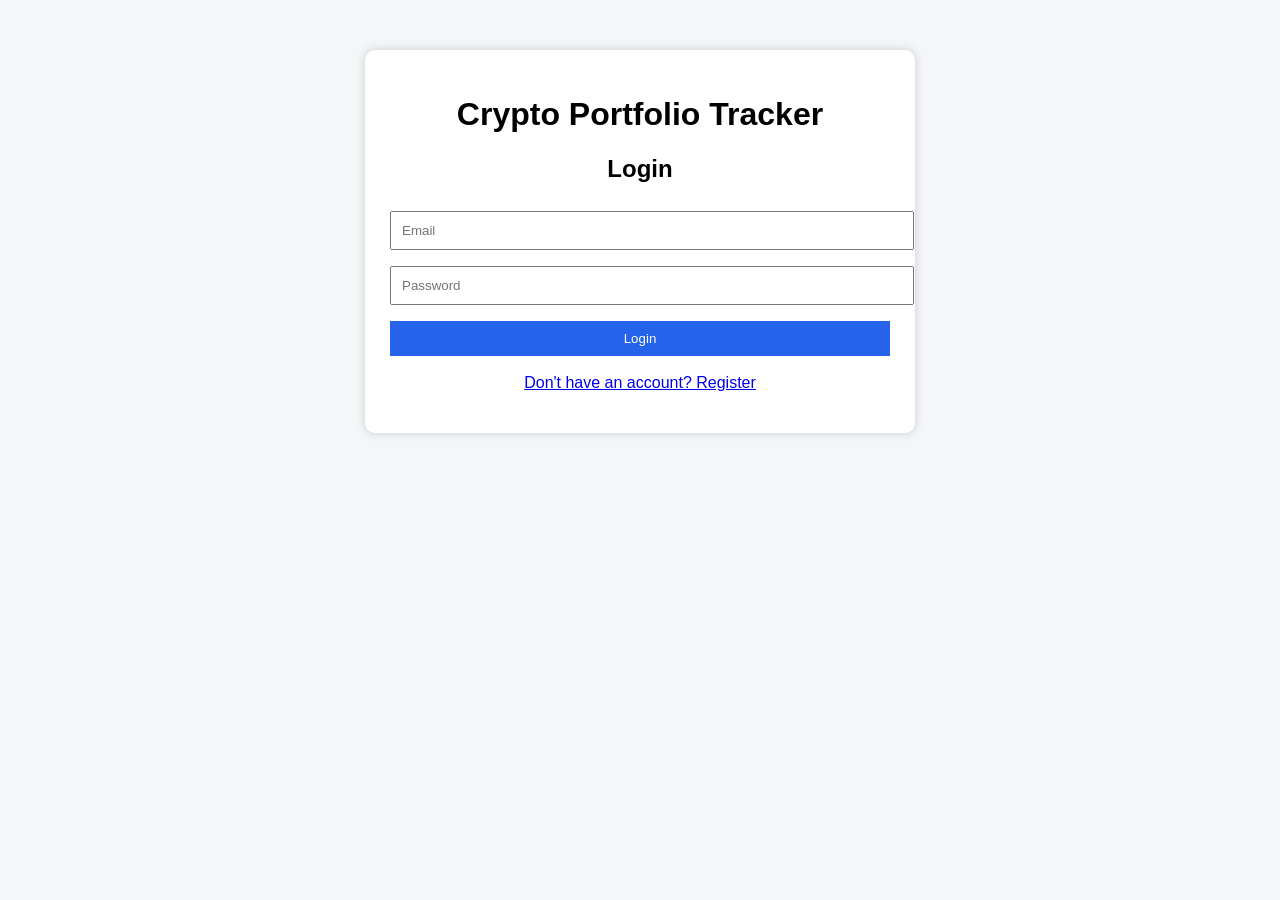
<file: portfolio/src/main/resources/static/index.html>
<!DOCTYPE html>
<html lang="en">
<head>
  <meta charset="UTF-8">
  <title>Login - Crypto Portfolio Tracker</title>
  <link rel="stylesheet" href="style.css">
</head>
<body>

<div class="container">
  <h1>Crypto Portfolio Tracker</h1>
  <h2>Login</h2>

  <form id="loginForm">
    <input type="email" id="loginEmail" placeholder="Email" required>
    <input type="password" id="loginPassword" placeholder="Password" required>
    <button type="submit">Login</button>
  </form>

  <a href="register.html">Don't have an account? Register</a>

  <p id="message"></p>
</div>

<script src="app.js"></script>
</body>
</html>
</file>
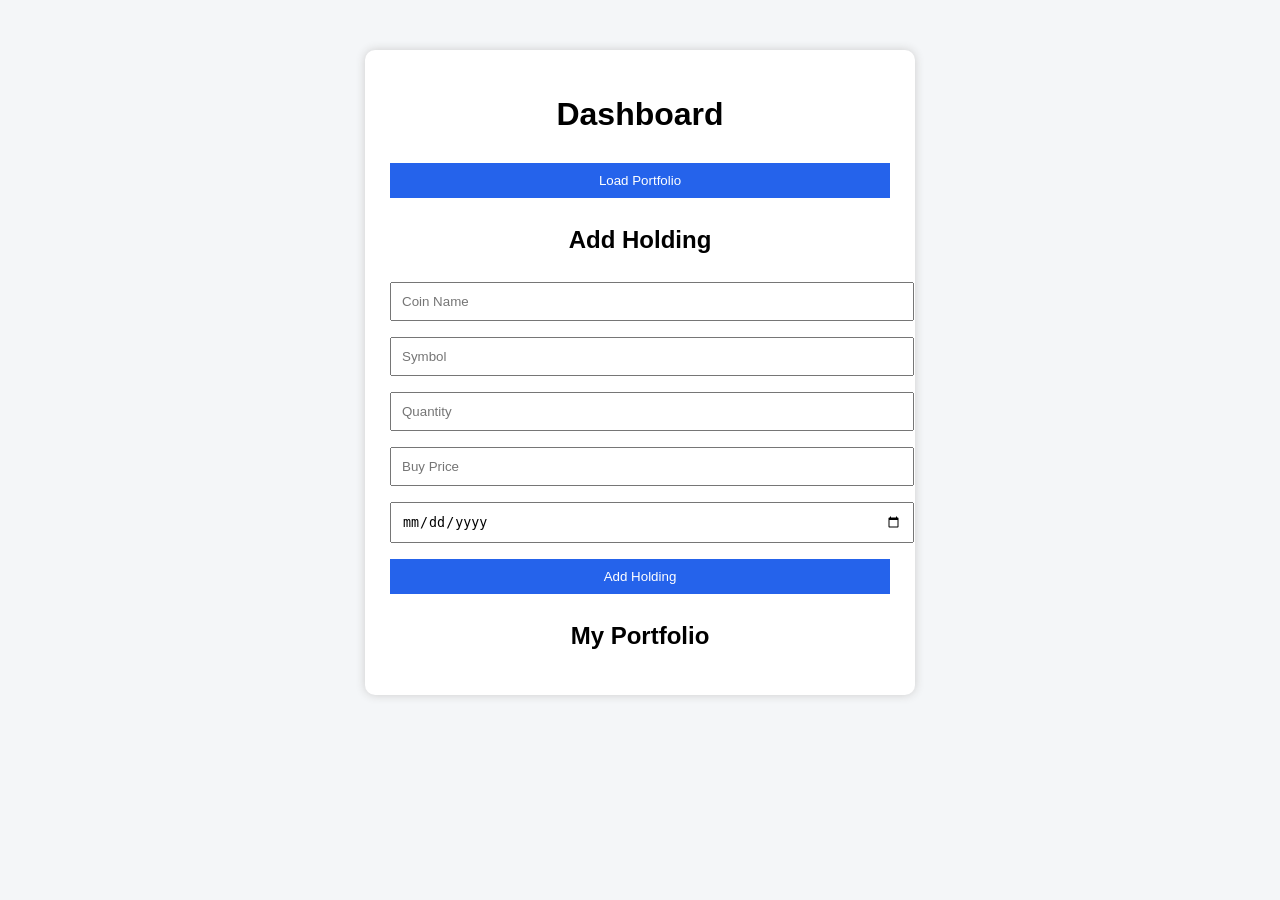
<file: portfolio/src/main/resources/static/dashboard.html>
<!DOCTYPE html>
<html lang="en">
<head>
  <meta charset="UTF-8">
  <title>Dashboard</title>
  <link rel="stylesheet" href="style.css">
</head>
<body>

<div class="container">
  <h1>Dashboard</h1>

  <button onclick="loadPortfolio()">Load Portfolio</button>

  <h2>Add Holding</h2>

  <form id="holdingForm">
    <input type="text" id="coinName" placeholder="Coin Name" required>
    <input type="text" id="symbol" placeholder="Symbol" required>
    <input type="number" step="0.0001" id="quantityHeld" placeholder="Quantity" required>
    <input type="number" step="0.0001" id="buyPrice" placeholder="Buy Price" required>
    <input type="date" id="buyDate" required>
    <button type="submit">Add Holding</button>
  </form>

  <h2>My Portfolio</h2>

  <div id="portfolioContainer"></div>
</div>

<script src="app.js"></script>
</body>
</html>
</file>
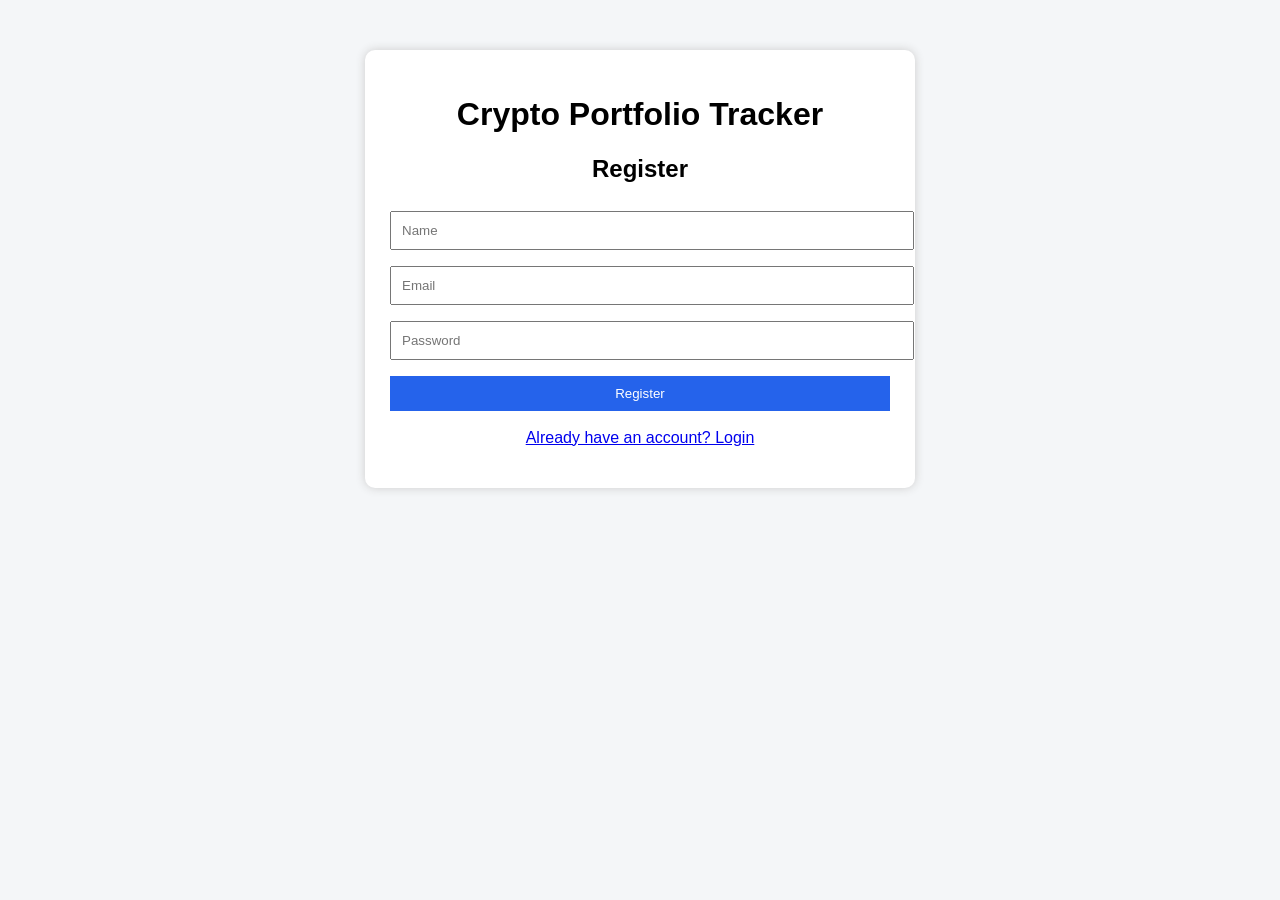
<file: portfolio/src/main/resources/static/register.html>
<!DOCTYPE html>
<html lang="en">
<head>
  <meta charset="UTF-8">
  <title>Register - Crypto Portfolio Tracker</title>
  <link rel="stylesheet" href="style.css">
</head>
<body>

<div class="container">
  <h1>Crypto Portfolio Tracker</h1>
  <h2>Register</h2>

  <form id="registerForm">
    <input type="text" id="registerName" placeholder="Name" required>
    <input type="email" id="registerEmail" placeholder="Email" required>
    <input type="password" id="registerPassword" placeholder="Password" required>
    <button type="submit">Register</button>
  </form>

  <a href="index.html">Already have an account? Login</a>

  <p id="message"></p>
</div>

<script src="app.js"></script>
</body>
</html>
</file>
<file: portfolio/src/main/resources/static/style.css>
body {
    font-family: Arial, sans-serif;
    background: #f4f6f8;
    margin: 0;
    padding: 0;
}

.container {
    width: 500px;
    margin: 50px auto;
    background: white;
    padding: 25px;
    border-radius: 10px;
    box-shadow: 0 0 10px #ccc;
}

h1, h2 {
    text-align: center;
}

input, button {
    width: 100%;
    padding: 10px;
    margin: 8px 0;
}

button {
    background: #2563eb;
    color: white;
    border: none;
    cursor: pointer;
}

.card {
    background: #eef2ff;
    padding: 12px;
    margin: 10px 0;
    border-radius: 8px;
}

a {
    display: block;
    text-align: center;
    margin-top: 10px;
}
</file>
